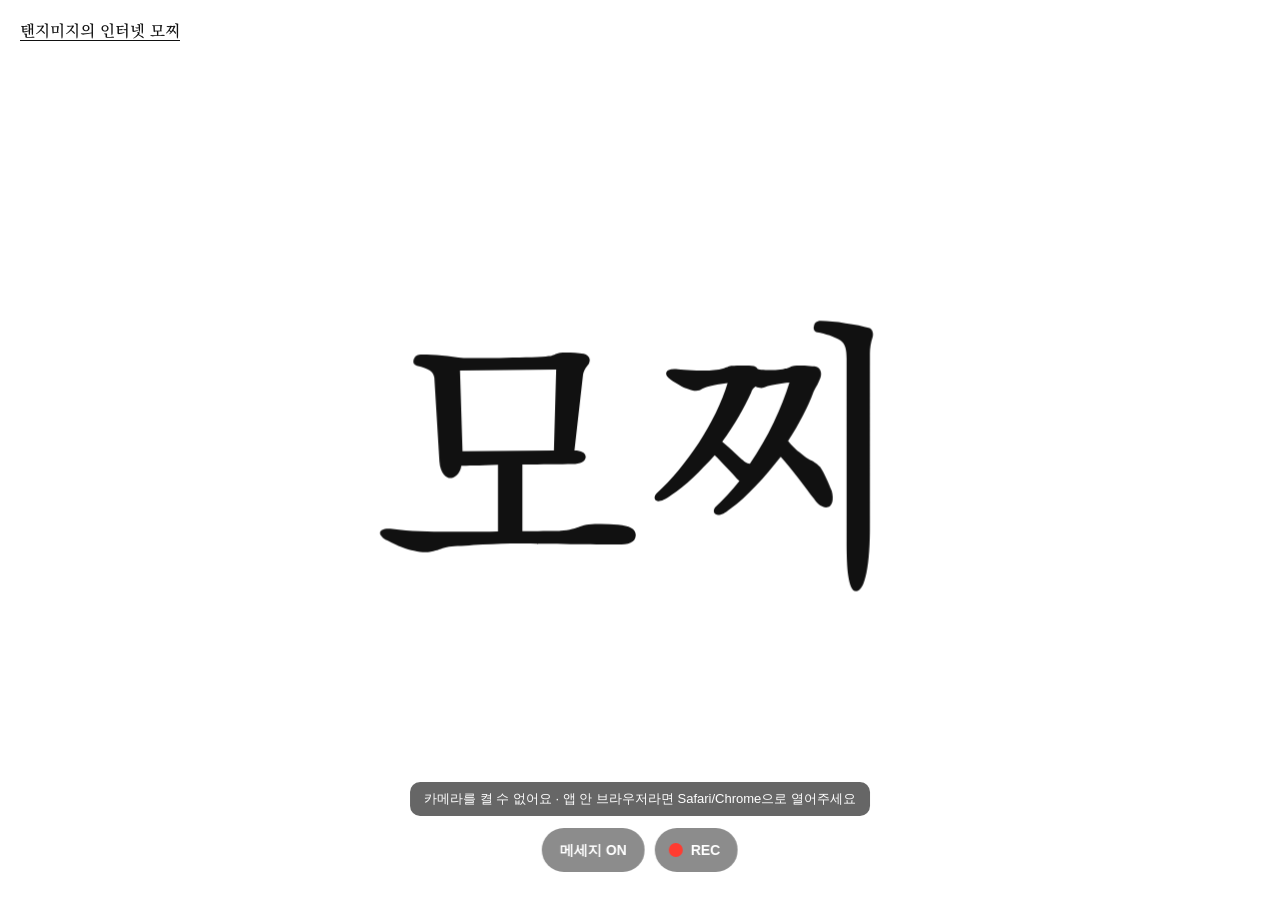
<file: index.html>
<!doctype html>
<html lang="ko">
<head>
<meta charset="utf-8">
<meta name="viewport" content="width=device-width, initial-scale=1, maximum-scale=1, user-scalable=no, viewport-fit=cover">
<title>모찌</title>
<style>
  @font-face {
    font-family: "KoPub Batang";
    src: local("KoPubWorld Batang_Pro Medium"), local("KoPubWorldBatangPM"),
         url("/mochi/fonts/KoPubWorldBatang-Medium-sub3.woff2") format("woff2");   /* subset: only the characters this page uses */
    font-weight: 500;
    font-display: block;
  }
  html, body { margin: 0; height: 100%; background: #fff; overflow: hidden; overscroll-behavior: none; -webkit-user-select: none; user-select: none; -webkit-tap-highlight-color: transparent; }
  body { display: grid; place-items: center; }
  h1 {
    margin: 0;
    font-family: "KoPub Batang", serif;
    font-weight: 500;
    font-size: clamp(96px, 22vw, 320px);
    line-height: 1;
    color: #111;
  }
  @media (max-width: 600px) {
    h1 { font-size: max(96px, 30vw); }
  }
  /* once the WebGL dough is ready, the heading stays only for screen readers */
  .gl h1 { position: absolute; width: 1px; height: 1px; overflow: hidden; clip: rect(0 0 0 0); }
  canvas { position: fixed; inset: 0; width: 100%; height: 100%; touch-action: none; }
  #hud { pointer-events: none; }
  /* camera background, mirrored like a selfie */
  #cam {
    position: fixed; inset: 0; width: 100%; height: 100%; object-fit: cover;
    transform: scaleX(-1); opacity: 0; transition: opacity .6s;
  }
  #cam.on { opacity: 1; }
  /* top credit line — drifts left ↔ right, links to Instagram */
  #tag {
    position: fixed; top: calc(20px + env(safe-area-inset-top)); left: 0; right: 0; height: 24px; z-index: 5;
    pointer-events: none;
  }
  #tag a {
    position: absolute; top: 0; left: 20px; white-space: nowrap; pointer-events: auto; cursor: pointer;
    font: 500 16px/24px "KoPub Batang", serif; color: #111;
    text-decoration: underline; text-decoration-thickness: 1px; text-underline-offset: 4px;   /* looks tappable */
    animation: drift 12s ease-in-out infinite alternate;
  }
  .cam #tag a { color: #fff; text-shadow: 0 1px 6px rgba(0,0,0,.35); }
  #tag a:hover { text-decoration-thickness: 2px; }
  @keyframes drift {
    from { left: 20px; transform: translateX(0); }
    to   { left: calc(100% - 20px); transform: translateX(-100%); }
  }
  /* phones (and reduced motion): no drifting, just sit centered */
  @media (pointer: coarse), (prefers-reduced-motion: reduce) { #tag a { animation: none; left: 50%; transform: translateX(-50%); } }
  /* bottom controls — the only things that show a cursor */
  #controls {
    position: fixed; left: 50%; bottom: calc(28px + env(safe-area-inset-bottom)); transform: translateX(-50%); z-index: 5;
    display: flex; gap: 10px;
  }
  #rec, #filter, #captions {
    display: flex; align-items: center; gap: 8px; height: 44px; padding: 0 18px 0 14px;
    border: 0; border-radius: 999px; background: rgba(0,0,0,.45); color: #fff;
    font: 600 14px/1 -apple-system, BlinkMacSystemFont, "Apple SD Gothic Neo", sans-serif;
    backdrop-filter: blur(10px); -webkit-backdrop-filter: blur(10px); cursor: pointer;
    font-variant-numeric: tabular-nums; transition: background .2s;
  }
  #rec:hover, #filter:hover, #captions:hover { background: rgba(0,0,0,.6); }
  #captions { padding: 0 18px; white-space: nowrap; }
  #captions.off { opacity: .6; }
  #filter { padding: 0 18px; white-space: nowrap; }
  #filter.on { background: rgba(255,255,255,.92); color: #111; }   /* lit while black & white is on */
  #filter[hidden] { display: none; }
  #rec i { width: 14px; height: 14px; border-radius: 50%; background: #ff3b30; transition: border-radius .2s; }
  #rec.on i { border-radius: 3px; animation: blink 1s infinite; }
  @keyframes blink { 50% { opacity: .35; } }
  #toast {
    position: fixed; left: 50%; bottom: calc(84px + env(safe-area-inset-bottom)); transform: translateX(-50%); z-index: 5;
    max-width: calc(100vw - 32px); white-space: nowrap; overflow: hidden; text-overflow: ellipsis;
    padding: 8px 14px; border-radius: 10px; background: rgba(0,0,0,.6); color: #fff;
    font: 13px -apple-system, "Apple SD Gothic Neo", sans-serif; opacity: 0; transition: opacity .3s; pointer-events: none;
  }
  #toast.show { opacity: 1; }
  /* phones: after recording, a tap opens the share sheet (→ 동영상 저장) */
  #save {
    position: fixed; left: 50%; bottom: calc(84px + env(safe-area-inset-bottom)); transform: translateX(-50%); z-index: 6;
    height: 44px; padding: 0 20px; border: 0; border-radius: 999px; background: #fff; color: #111;
    font: 600 14px/1 -apple-system, BlinkMacSystemFont, "Apple SD Gothic Neo", sans-serif;
    box-shadow: 0 6px 20px rgba(0,0,0,.25); cursor: pointer;
  }
  #save[hidden] { display: none; }
  /* the system cursor is replaced by a soft white dot (#cursor) everywhere */
  *, *::before, *::after { cursor: none !important; }
  #cursor {
    position: fixed; left: 0; top: 0; z-index: 9; width: 18px; height: 18px; margin: -9px 0 0 -9px;
    border-radius: 50%; background: #fff; pointer-events: none;
    box-shadow: 0 0 0 1px rgba(0,0,0,.18), 0 2px 8px rgba(0,0,0,.25);
    opacity: 0; transition: opacity .2s, scale .2s;
  }
  #cursor.show { opacity: 1; }
  #cursor.over { scale: 1.6; }   /* hovering something clickable */
</style>
</head>
<body>
  <h1 id="word">모찌</h1>
  <nav id="tag"><a href="https://www.instagram.com/tangimage_/" target="_blank" rel="noopener">탠지미지의 인터넷 모찌</a></nav>
  <video id="cam" playsinline muted autoplay aria-hidden="true"></video>
  <canvas id="gl" aria-hidden="true"></canvas>
  <canvas id="hud" aria-hidden="true"></canvas>
  <div id="controls">
    <button id="captions" title="메세지 켜기/끄기 (T)">메세지 ON</button>
    <button id="rec" title="REC (Space)"><i></i><span>REC</span></button>
    <button id="filter" title="흑백 켜기/끄기 (F)" hidden>흑백</button>
  </div>
  <button id="save" hidden>인스타에 업로드하기</button>
  <div id="toast" role="status"></div>
  <div id="cursor" aria-hidden="true"></div>

<script>
(async () => {
  const word = document.getElementById('word');
  const cv = document.getElementById('gl');
  const gl = cv.getContext('webgl', { premultipliedAlpha: true, antialias: true });
  if (!gl) { cv.remove(); return; }   // no WebGL: plain heading stays

  const FONT = '"KoPub Batang", serif';
  await document.fonts.load(`500 100px ${FONT}`, word.textContent);

  // ---------- shaders ----------
  const vs = `
    attribute vec2 aPos; attribute vec2 aUv;
    uniform vec2 uRes; varying vec2 vUv;
    void main() {
      vUv = aUv;
      vec2 c = aPos / uRes * 2.0 - 1.0;
      gl_Position = vec4(c.x, -c.y, 0.0, 1.0);
    }`;
  const fs = `
    precision mediump float;
    uniform sampler2D uTex; varying vec2 vUv;
    void main() { gl_FragColor = texture2D(uTex, vUv); }`;
  const sh = (type, src) => { const s = gl.createShader(type); gl.shaderSource(s, src); gl.compileShader(s); return s; };
  const prog = gl.createProgram();
  gl.attachShader(prog, sh(gl.VERTEX_SHADER, vs));
  gl.attachShader(prog, sh(gl.FRAGMENT_SHADER, fs));
  gl.bindAttribLocation(prog, 0, 'aPos'); gl.bindAttribLocation(prog, 1, 'aUv');
  gl.linkProgram(prog); gl.useProgram(prog);

  // camera background, drawn in WebGL so the filter looks the same on screen and in recordings
  const bgVs = `
    attribute vec2 aQuad; varying vec2 vS;
    void main() { vS = vec2(aQuad.x + 1.0, 1.0 - aQuad.y) * 0.5; gl_Position = vec4(aQuad, 0.0, 1.0); }`;
  const bgFs = `
    precision mediump float;
    uniform sampler2D uVid;
    uniform vec2 uRes, uDisp, uOff, uTexel;
    uniform float uMode, uTime;
    varying vec2 vS;
    float lum(vec3 c) { return dot(c, vec3(0.299, 0.587, 0.114)); }
    float hash(vec2 p) { return fract(sin(dot(p, vec2(12.9898, 78.233))) * 43758.5453); }
    void main() {
      vec2 px = vS * uRes;
      // object-fit: cover + mirrored, same mapping as the hand tracker uses
      vec2 uv = vec2(1.0 - (px.x - uOff.x) / uDisp.x, (px.y - uOff.y) / uDisp.y);
      vec3 c = texture2D(uVid, uv).rgb;
      if (uMode > 0.5) {
        // 흑백: punchy monochrome with a little grain
        float l = lum(c);
        l = mix(l, smoothstep(0.03, 0.97, l), 0.4) * 0.95 + 0.02;
        l += (hash(px + uTime) - 0.5) * 0.05;
        c = vec3(l) * (1.0 - smoothstep(0.5, 0.9, length(vS - 0.5)) * 0.3);
      }
      gl_FragColor = vec4(clamp(c, 0.0, 1.0), 1.0);
    }`;
  const bgProg = gl.createProgram();
  gl.attachShader(bgProg, sh(gl.VERTEX_SHADER, bgVs));
  gl.attachShader(bgProg, sh(gl.FRAGMENT_SHADER, bgFs));
  gl.bindAttribLocation(bgProg, 0, 'aQuad');
  gl.linkProgram(bgProg);
  const bgU = {};
  ['uVid', 'uRes', 'uDisp', 'uOff', 'uTexel', 'uMode', 'uTime'].forEach(n => bgU[n] = gl.getUniformLocation(bgProg, n));
  const quadBuf = gl.createBuffer();
  gl.bindBuffer(gl.ARRAY_BUFFER, quadBuf);
  gl.bufferData(gl.ARRAY_BUFFER, new Float32Array([-1, -1, 1, -1, -1, 1, 1, 1]), gl.STATIC_DRAW);
  const vidTex = gl.createTexture();
  gl.bindTexture(gl.TEXTURE_2D, vidTex);
  [[gl.TEXTURE_MIN_FILTER, gl.LINEAR], [gl.TEXTURE_MAG_FILTER, gl.LINEAR], [gl.TEXTURE_WRAP_S, gl.CLAMP_TO_EDGE], [gl.TEXTURE_WRAP_T, gl.CLAMP_TO_EDGE]]
    .forEach(([k, v]) => gl.texParameteri(gl.TEXTURE_2D, k, v));
  let vidReady = false;

  let filterMode = 0;   // 0 = original, 1 = black & white
  try { filterMode = localStorage.getItem('mochi-bw') === '1' ? 1 : 0; } catch {}

  function drawCamera(now) {
    if (!onCamera || video.readyState < 2 || !video.videoWidth) return false;
    gl.useProgram(bgProg);
    gl.activeTexture(gl.TEXTURE0); gl.bindTexture(gl.TEXTURE_2D, vidTex);
    gl.texImage2D(gl.TEXTURE_2D, 0, gl.RGBA, gl.RGBA, gl.UNSIGNED_BYTE, video);
    vidReady = true;
    const vw = video.videoWidth, vh = video.videoHeight, sc = Math.max(W / vw, H / vh);
    const dw = vw * sc, dh = vh * sc, t = Math.max(1, vh / 720);
    gl.uniform1i(bgU.uVid, 0);
    gl.uniform2f(bgU.uRes, W, H); gl.uniform2f(bgU.uDisp, dw, dh); gl.uniform2f(bgU.uOff, (W - dw) / 2, (H - dh) / 2);
    gl.uniform2f(bgU.uTexel, t / vw, t / vh);
    gl.uniform1f(bgU.uMode, filterMode); gl.uniform1f(bgU.uTime, (now % 10000) / 10);
    gl.disable(gl.BLEND);
    gl.bindBuffer(gl.ARRAY_BUFFER, quadBuf);
    gl.enableVertexAttribArray(0); gl.vertexAttribPointer(0, 2, gl.FLOAT, false, 0, 0);
    gl.disableVertexAttribArray(1);
    gl.drawArrays(gl.TRIANGLE_STRIP, 0, 4);
    gl.enable(gl.BLEND);
    gl.useProgram(prog);
    return true;
  }
  const aPos = gl.getAttribLocation(prog, 'aPos'), aUv = gl.getAttribLocation(prog, 'aUv');
  const uRes = gl.getUniformLocation(prog, 'uRes');
  const posBuf = gl.createBuffer(), uvBuf = gl.createBuffer(), idxBuf = gl.createBuffer();
  const tex = gl.createTexture();
  gl.enable(gl.BLEND); gl.blendFunc(gl.ONE, gl.ONE_MINUS_SRC_ALPHA);

  // ---------- mesh state ----------
  const GX = 90, GY = 46;                 // grid resolution
  let W, H, dpr, rest, disp, vel, pos, inkMask, box;
  let onCamera = false;             // white letters over the camera, dark ones on the plain white page

  function build() {
    dpr = Math.min(devicePixelRatio || 1, 2);
    W = innerWidth; H = innerHeight;
    cv.width = hud.width = W * dpr; cv.height = hud.height = H * dpr;
    gl.viewport(0, 0, cv.width, cv.height);

    // draw the word into a texture, same size/position as the CSS heading
    const size = W <= 600 ? Math.max(96, W * 0.3) : Math.max(96, Math.min(320, W * 0.22));
    const t = document.createElement('canvas'), c = t.getContext('2d', { willReadFrequently: true });
    c.font = `500 ${size}px ${FONT}`;
    const m = c.measureText(word.textContent);
    const pad = size * 0.35;
    const tw = m.width + pad * 2, th = size + pad * 2;
    t.width = Math.ceil(tw * dpr); t.height = Math.ceil(th * dpr);
    c.scale(dpr, dpr);
    c.font = `500 ${size}px ${FONT}`;
    c.fillStyle = onCamera ? '#fff' : '#111'; c.textAlign = 'center'; c.textBaseline = 'middle';
    if (onCamera) { c.shadowColor = 'rgba(0,0,0,.28)'; c.shadowBlur = size * 0.04; }   // stays readable on bright scenes
    c.fillText(word.textContent, tw / 2, th / 2 + size * 0.04);
    inkMask = { data: c.getImageData(0, 0, t.width, t.height).data, w: t.width, h: t.height };

    gl.bindTexture(gl.TEXTURE_2D, tex);
    gl.pixelStorei(gl.UNPACK_PREMULTIPLY_ALPHA_WEBGL, true);
    gl.texImage2D(gl.TEXTURE_2D, 0, gl.RGBA, gl.RGBA, gl.UNSIGNED_BYTE, t);
    gl.texParameteri(gl.TEXTURE_2D, gl.TEXTURE_MIN_FILTER, gl.LINEAR);
    gl.texParameteri(gl.TEXTURE_2D, gl.TEXTURE_MAG_FILTER, gl.LINEAR);
    gl.texParameteri(gl.TEXTURE_2D, gl.TEXTURE_WRAP_S, gl.CLAMP_TO_EDGE);
    gl.texParameteri(gl.TEXTURE_2D, gl.TEXTURE_WRAP_T, gl.CLAMP_TO_EDGE);

    box = { x: (W - tw) / 2, y: (H - th) / 2, w: tw, h: th, size };
    const n = (GX + 1) * (GY + 1);
    rest = new Float32Array(n * 2); disp = new Float32Array(n * 2); vel = new Float32Array(n * 2);
    pos = new Float32Array(n * 2);
    const uv = new Float32Array(n * 2), idx = new Uint16Array(GX * GY * 6);
    for (let j = 0, k = 0; j <= GY; j++) for (let i = 0; i <= GX; i++, k++) {
      uv[k * 2] = i / GX; uv[k * 2 + 1] = j / GY;
      rest[k * 2] = box.x + tw * i / GX; rest[k * 2 + 1] = box.y + th * j / GY;
    }
    for (let j = 0, q = 0; j < GY; j++) for (let i = 0; i < GX; i++) {
      const a = j * (GX + 1) + i, b = a + 1, c2 = a + GX + 1, d = c2 + 1;
      idx.set([a, b, c2, b, d, c2], q); q += 6;
    }
    gl.bindBuffer(gl.ARRAY_BUFFER, uvBuf); gl.bufferData(gl.ARRAY_BUFFER, uv, gl.STATIC_DRAW);
    gl.bindBuffer(gl.ELEMENT_ARRAY_BUFFER, idxBuf); gl.bufferData(gl.ELEMENT_ARRAY_BUFFER, idx, gl.STATIC_DRAW);
    grabs.clear();
  }

  // is there ink (a letter stroke) under this screen point, at rest shape?
  function touchesInk(x, y, r = 4) {
    const st = Math.max(2, r / 4);
    for (let dy = -r; dy <= r; dy += st) for (let dx = -r; dx <= r; dx += st) {
      const px = Math.round((x + dx - box.x) * dpr), py = Math.round((y + dy - box.y) * dpr);
      if (px < 0 || py < 0 || px >= inkMask.w || py >= inkMask.h) continue;
      if (inkMask.data[(py * inkMask.w + px) * 4 + 3] > 90) return true;
    }
    return false;
  }

  // ---------- interaction ----------
  // Anything that touches a letter (mouse, or a pinching hand) sticks to that spot;
  // moving away stretches the dough until it gets too far, then it lets go and wobbles back.
  // Several grabs can pull at once (two hands → stretch both ways).
  const grabs = new Map();          // id → { x, y: anchor on the letter, cx, cy: where it's pulled to }
  const cooldown = {};
  const maxPull = () => box.size * 0.9;

  function hold(id, x, y, reach) {
    const g = grabs.get(id), now = performance.now();
    if (g) { g.cx = x; g.cy = y; return; }
    if (now > (cooldown[id] || 0) && touchesInk(x, y, reach)) grabs.set(id, { x, y, cx: x, cy: y });
  }
  function release(id) {
    if (grabs.delete(id)) cooldown[id] = performance.now() + 280;
  }

  const pid = e => e.pointerType === 'mouse' ? 'mouse' : 'touch-' + e.pointerId;
  const reach = e => e.pointerType === 'mouse' ? 4 : 16;
  cv.addEventListener('pointermove', e => hold(pid(e), e.clientX, e.clientY, reach(e)));
  cv.addEventListener('pointerdown', e => { cv.setPointerCapture(e.pointerId); hold(pid(e), e.clientX, e.clientY, reach(e)); });
  cv.addEventListener('pointerleave', e => release(pid(e)));
  cv.addEventListener('pointercancel', e => release(pid(e)));
  cv.addEventListener('pointerup', e => { if (e.pointerType !== 'mouse') release(pid(e)); });
  // no long-press menu / double-tap zoom on the dough
  cv.addEventListener('contextmenu', e => e.preventDefault());

  // ---------- physics ----------
  function step(dt) {
    const pulls = [];
    for (const [id, g] of grabs) {
      const px = g.cx - g.x, py = g.cy - g.y, len = Math.hypot(px, py);
      if (len > maxPull()) { release(id); continue; }      // snapped
      // neck widens as it stretches, so the mesh never folds over
      const sigma = Math.max(box.size * 0.11, len * 0.62);
      pulls.push({ x: g.x, y: g.y, px, py, inv: 1 / (2 * sigma * sigma) });
    }
    const pulling = pulls.length > 0;
    // chewy while held (lagging, heavy), springy once released (overshoot and jiggle)
    const k = pulling ? 140 : 260, c = pulling ? 14 : 7.5;
    const n = rest.length / 2;
    for (let i = 0; i < n; i++) {
      const ix = i * 2, iy = ix + 1;
      let tx = 0, ty = 0;
      for (const p of pulls) {
        const dx = rest[ix] - p.x, dy = rest[iy] - p.y;
        const w = Math.exp(-(dx * dx + dy * dy) * p.inv);
        tx += p.px * w; ty += p.py * w;
      }
      vel[ix] += (k * (tx - disp[ix]) - c * vel[ix]) * dt;
      vel[iy] += (k * (ty - disp[iy]) - c * vel[iy]) * dt;
      disp[ix] += vel[ix] * dt; disp[iy] += vel[iy] * dt;
      pos[ix] = rest[ix] + disp[ix]; pos[iy] = rest[iy] + disp[iy];
    }
  }

  // ---------- camera + hand tracking ----------
  const video = document.getElementById('cam');
  const hud = document.getElementById('hud'), hx = hud.getContext('2d');
  const MP = 'https://cdn.jsdelivr.net/npm/@mediapipe/tasks-vision@1.1.1';
  const MODEL = 'https://storage.googleapis.com/mediapipe-models/hand_landmarker/hand_landmarker/float16/1/hand_landmarker.task';
  let landmarker = null, lastVideoTime = -1;
  const hands = new Map();          // id → { pinching, sx, sy (smoothed pinch point), tips }

  const isPhone = matchMedia('(pointer: coarse)').matches;
  const detCanvas = document.createElement('canvas'), detCtx = detCanvas.getContext('2d');
  let delegate = null, Fileset = null, Landmarker = null;

  // MediaPipe's GPU path is unreliable on phones (esp. iOS Safari), so phones start on CPU;
  // if the GPU path fails later on desktop, we rebuild on CPU.
  async function makeLandmarker(d) {
    delegate = d;
    return Landmarker.createFromOptions(Fileset, {
      baseOptions: { modelAssetPath: MODEL, delegate: d }, runningMode: 'VIDEO', numHands: 2
    });
  }

  async function startCamera() {
    if (!navigator.mediaDevices?.getUserMedia) {
      toast('이 브라우저에선 카메라를 쓸 수 없어요 · Safari나 Chrome으로 열어주세요', 6000);
      return;
    }
    try {
      const stream = await navigator.mediaDevices.getUserMedia({
        video: { facingMode: 'user', width: { ideal: 1920 }, height: { ideal: 1080 }, frameRate: { ideal: 30 } },
        audio: false
      });
      video.srcObject = stream;
      await video.play();
      video.classList.add('on');
      onCamera = true; build();
      document.body.classList.add('cam');
      document.getElementById('filter').hidden = false;
    } catch (err) {
      console.warn('camera unavailable — mouse only', err);
      toast(err.name === 'NotAllowedError'
        ? '카메라 권한이 꺼져 있어요 · 설정에서 허용한 뒤 새로고침해 주세요'
        : '카메라를 켤 수 없어요 · 앱 안 브라우저라면 Safari/Chrome으로 열어주세요', 6000);
      return;
    }
    toast('손 인식 준비 중…', 60000);
    try {
      const mp = await import(`${MP}/vision_bundle.mjs`);
      Fileset = await mp.FilesetResolver.forVisionTasks(`${MP}/wasm`);
      Landmarker = mp.HandLandmarker;
      landmarker = isPhone
        ? await makeLandmarker('CPU')
        : await makeLandmarker('GPU').catch(() => makeLandmarker('CPU'));
      toast('엄지와 검지로 글자를 집어 당겨보세요', 3500);
    } catch (err) {
      console.warn('hand tracking unavailable', err);
      toast('손 인식을 불러오지 못했어요 · 손가락 터치로는 늘릴 수 있어요', 6000);
    }
  }


  // normalized video coords → screen coords (object-fit: cover + mirrored)
  function toScreen(p) {
    const vw = video.videoWidth, vh = video.videoHeight;
    const s = Math.max(W / vw, H / vh), dw = vw * s, dh = vh * s;
    return { x: (W - dw) / 2 + (1 - p.x) * dw, y: (H - dh) / 2 + p.y * dh };
  }

  function trackHands(now) {
    if (!landmarker || video.readyState < 2 || video.currentTime === lastVideoTime) return;
    lastVideoTime = video.currentTime;
    let res;
    // the detector only needs a small frame; feeding it a downscaled copy keeps the camera itself sharp
    const long = isPhone ? 480 : 720, k = Math.min(1, long / Math.max(video.videoWidth, video.videoHeight));
    detCanvas.width = Math.round(video.videoWidth * k); detCanvas.height = Math.round(video.videoHeight * k);
    detCtx.drawImage(video, 0, 0, detCanvas.width, detCanvas.height);
    try { res = landmarker.detectForVideo(detCanvas, now); }
    catch (err) {
      // a failing detector must never stop the animation loop
      console.warn('hand detection failed', err);
      const failed = landmarker; landmarker = null;
      if (delegate === 'GPU') makeLandmarker('CPU').then(l => landmarker = l).catch(() => {});
      try { failed.close(); } catch {}
      return;
    }
    const seen = new Set();
    (res.landmarks || []).forEach((lm, i) => {
      let id = 'hand-' + (res.handedness?.[i]?.[0]?.categoryName || i);
      if (seen.has(id)) id += i;
      seen.add(id);
      const thumb = toScreen(lm[4]), index = toScreen(lm[8]);
      const wrist = toScreen(lm[0]), knuckle = toScreen(lm[5]);
      // pinch = fingertips close relative to hand size (hysteresis so it doesn't flicker)
      const ratio = Math.hypot(thumb.x - index.x, thumb.y - index.y) / Math.max(1, Math.hypot(wrist.x - knuckle.x, wrist.y - knuckle.y));
      const h = hands.get(id) || { pinching: false, sx: 0, sy: 0 };
      const mx = (thumb.x + index.x) / 2, my = (thumb.y + index.y) / 2;
      const wasPinching = h.pinching;
      h.pinching = wasPinching ? ratio < 0.45 : ratio < 0.28;
      if (h.pinching && !wasPinching) { h.sx = mx; h.sy = my; }
      else { h.sx += (mx - h.sx) * 0.55; h.sy += (my - h.sy) * 0.55; }   // smooth out jitter
      // each chopstick: tip on the fingertip, body running back along that finger (thumb → its base, index → its knuckle)
      const size = Math.hypot(wrist.x - knuckle.x, wrist.y - knuckle.y);
      const sticks = [[thumb, toScreen(lm[2])], [index, knuckle]].map(([tip, base]) => {
        const dx = base.x - tip.x, dy = base.y - tip.y, d = Math.hypot(dx, dy) || 1, L = size * 2.6;
        return { tx: tip.x, ty: tip.y, bx: tip.x + dx / d * L, by: tip.y + dy / d * L };
      });
      // smooth the sticks too, so they don't shiver
      h.sticks = h.sticks ? h.sticks.map((o, k) => {
        const n = sticks[k], f = 0.5;
        return { tx: o.tx + (n.tx - o.tx) * f, ty: o.ty + (n.ty - o.ty) * f, bx: o.bx + (n.bx - o.bx) * f, by: o.by + (n.by - o.by) * f };
      }) : sticks;
      hands.set(id, h);
      if (h.pinching) hold(id, h.sx, h.sy, 22); else release(id);
    });
    for (const id of [...hands.keys()]) if (!seen.has(id)) { hands.delete(id); release(id); }
  }

  // ---------- screen recording ----------
  // Camera + dough + chopsticks are composited into one canvas each frame and recorded from there,
  // so the saved video has no buttons on it.
  const recBtn = document.getElementById('rec'), toastEl = document.getElementById('toast');
  const comp = document.createElement('canvas'), cx2 = comp.getContext('2d');
  let recorder = null, recStart = 0, recTimer = null;

  function toast(msg, ms = 2200) {
    toastEl.textContent = msg; toastEl.classList.add('show');
    clearTimeout(toastEl._t); toastEl._t = setTimeout(() => toastEl.classList.remove('show'), ms);
  }

  function composite() {
    const w = comp.width, h = comp.height;
    if (!vidReady) { cx2.fillStyle = '#fff'; cx2.fillRect(0, 0, w, h); }
    cx2.drawImage(cv, 0, 0, w, h);   // filtered camera + dough
    cx2.drawImage(hud, 0, 0, w, h);   // chopsticks
  }

  const saveBtn = document.getElementById('save');
  const IG_TAG = '@tangimage_';
  function download(file) {
    const a = document.createElement('a');
    a.href = URL.createObjectURL(file); a.download = file.name; a.click();
    setTimeout(() => URL.revokeObjectURL(a.href), 10000);
  }

  function startRecording() {
    saveBtn.hidden = true;
    const types = ['video/mp4;codecs=avc1.42E01E', 'video/mp4', 'video/webm;codecs=vp9', 'video/webm'];
    const mimeType = types.find(t => window.MediaRecorder && MediaRecorder.isTypeSupported(t));
    if (!mimeType) { toast('이 브라우저는 녹화를 지원하지 않아요'); return; }
    const scale = Math.min(1, 1920 / Math.max(cv.width, cv.height));   // cap at ~1080p for file size
    comp.width = Math.round(cv.width * scale / 2) * 2; comp.height = Math.round(cv.height * scale / 2) * 2;
    composite();
    const chunks = [];
    recorder = new MediaRecorder(comp.captureStream(30), { mimeType, videoBitsPerSecond: 8e6 });
    recorder.ondataavailable = e => e.data.size && chunks.push(e.data);
    recorder.onstop = () => {
      const blob = new Blob(chunks, { type: mimeType.split(';')[0] });
      const ext = mimeType.startsWith('video/mp4') ? 'mp4' : 'webm';
      const d = new Date(), pad = n => String(n).padStart(2, '0');
      const name = `mochi-${d.getFullYear()}${pad(d.getMonth() + 1)}${pad(d.getDate())}-${pad(d.getHours())}${pad(d.getMinutes())}${pad(d.getSeconds())}.${ext}`;
      const file = new File([blob], name, { type: blob.type });
      const phone = matchMedia('(pointer: coarse)').matches;
      if (phone && navigator.canShare && navigator.canShare({ files: [file] })) {
        // share needs a fresh tap, so offer a button instead of opening it right away
        saveBtn.hidden = false;
        saveBtn.onclick = async () => {
          // the web can't pre-fill a story mention, so the tag rides along on the clipboard
          navigator.clipboard?.writeText(IG_TAG).catch(() => {});
          toast(`${IG_TAG} 복사됐어요 · 스토리에서 텍스트를 추가해 붙여넣으면 태그돼요`, 8000);
          try {
            await navigator.share({ files: [file] });   // pick Instagram → 스토리 (or 동영상 저장)
            saveBtn.hidden = true;
          } catch (err) {
            if (err.name === 'NotAllowedError') toast('한 번 더 눌러주세요', 3000);
            else if (err.name !== 'AbortError') { download(file); saveBtn.hidden = true; }
          }
        };
      } else {
        download(file);
        toast(`저장했어요 · 인스타 스토리는 휴대폰에서 올릴 수 있어요`, 4000);
      }
    };
    recorder.start(250);
    recStart = performance.now();
    recBtn.classList.add('on');
    const label = recBtn.querySelector('span');
    const tick = () => {
      const t = Math.floor((performance.now() - recStart) / 1000);
      label.textContent = `REC ${Math.floor(t / 60)}:${String(t % 60).padStart(2, '0')}`;
    };
    tick(); recTimer = setInterval(tick, 250);
  }

  function stopRecording() {
    clearInterval(recTimer);
    recorder.stop(); recorder = null;
    recBtn.classList.remove('on');
    recBtn.querySelector('span').textContent = 'REC';
  }

  const toggleRecording = () => recorder ? stopRecording() : startRecording();

  const filterBtn = document.getElementById('filter');
  const showFilter = () => filterBtn.classList.toggle('on', filterMode === 1);
  function nextFilter() {
    if (!onCamera) return;
    filterMode = 1 - filterMode;
    try { localStorage.setItem('mochi-bw', filterMode); } catch {}
    showFilter();
  }
  filterBtn.addEventListener('click', () => { nextFilter(); filterBtn.blur(); });
  showFilter();
  // blur after a click so a later Space press isn't also read as "click the focused button"
  recBtn.addEventListener('click', () => { toggleRecording(); recBtn.blur(); });
  // Space (or R): start recording, press again to stop and save
  addEventListener('keydown', e => {
    if (e.repeat || e.metaKey || e.ctrlKey || e.altKey) return;
    if (e.code === 'Space' || e.key === 'r' || e.key === 'R') { e.preventDefault(); toggleRecording(); }
    else if (e.key === 'f' || e.key === 'F') nextFilter();
    else if (e.key === 't' || e.key === 'T') toggleCaptions();
  });

  // chopsticks follow the thumb and index finger (the mouse cursor is hidden, so this shows where the hand is)
  // tip/butt = where each stick's ends sit inside its cut-out PNG
  const CHOPSTICKS = [
    { src: '/mochi/img/chopstick-1.png', tip: [13.9, 857.3], butt: [1304.9, 28.9] },
    { src: '/mochi/img/chopstick-2.png', tip: [13.4, 729.3], butt: [1352.8, 28.5] },
  ].map(c => Object.assign(c, { img: Object.assign(new Image(), { src: c.src }) }));

  function drawStick(c, s) {
    if (!c.img.complete || !c.img.naturalWidth) return;
    const ia = Math.atan2(c.butt[1] - c.tip[1], c.butt[0] - c.tip[0]);
    const sa = Math.atan2(s.by - s.ty, s.bx - s.tx);
    const k = Math.hypot(s.bx - s.tx, s.by - s.ty) / Math.hypot(c.butt[0] - c.tip[0], c.butt[1] - c.tip[1]);
    hx.save();
    hx.translate(s.tx, s.ty); hx.rotate(sa - ia); hx.scale(k, k);
    hx.drawImage(c.img, -c.tip[0], -c.tip[1]);
    hx.restore();
  }

  function drawHud() {
    hx.setTransform(dpr, 0, 0, dpr, 0, 0);
    hx.clearRect(0, 0, W, H);
    hx.shadowColor = 'rgba(0,0,0,.25)'; hx.shadowBlur = 8; hx.shadowOffsetY = 3;
    for (const h of hands.values()) if (h.sticks) h.sticks.forEach((s, k) => drawStick(CHOPSTICKS[k], s));
    hx.shadowColor = 'transparent';
    drawCaption(performance.now());
  }

  // ---------- cheer captions while stretching ----------
  // a random line pops up above the word when a grab starts, then swaps slowly while held.
  // Each line stays at least MIN_SHOW ms, so a flickering pinch can't make it jump around.
  const PHRASES = [
    '모찌를 양옆으로 쭈우우욱 늘려보세요', '모찌모찌하다 정말', '잘하고 있어요모찌!', '모오오오오오오오찌',
    '기모찌모찌', '모찌이이이이이이이이이이이이이이이이이이', '모찌를 늘리는 당신 귀여워', '플러팅 방법 > 모찌를 선물한다.',
  ];
  const MIN_SHOW = 3500, HOLD_SWAP = 6000;
  const cap = { text: '', a: 0, pick: -1, changeAt: 0, popAt: -Infinity };
  let prevGrabIds = new Set();

  let captionsOn = true;
  try { captionsOn = localStorage.getItem('mochi-captions') !== '0'; } catch {}
  const capBtn = document.getElementById('captions');
  const showCaptions = () => { capBtn.textContent = captionsOn ? '메세지 ON' : '메세지 OFF'; capBtn.classList.toggle('off', !captionsOn); };
  function toggleCaptions() {
    captionsOn = !captionsOn;
    try { localStorage.setItem('mochi-captions', captionsOn ? '1' : '0'); } catch {}
    if (!captionsOn) cap.a = 0;   // gone right away (also from recordings)
    showCaptions();
  }
  capBtn.addEventListener('click', () => { toggleCaptions(); capBtn.blur(); });
  showCaptions();

  function drawCaption(now) {
    if (!captionsOn) return;
    const ids = [...grabs.keys()];
    const fresh = ids.some(id => !prevGrabIds.has(id));
    prevGrabIds = new Set(ids);
    const g = ids.length ? grabs.get(ids[ids.length - 1]) : null;
    if (g && ((fresh && now - cap.popAt > MIN_SHOW) || now > cap.changeAt)) {
      let i; do { i = Math.floor(Math.random() * PHRASES.length); } while (i === cap.pick && PHRASES.length > 1);
      cap.pick = i; cap.text = PHRASES[i]; cap.changeAt = now + HOLD_SWAP; cap.popAt = now;
    }
    cap.a += ((g ? 1 : 0) - cap.a) * 0.06;
    if (cap.a < 0.01 || !cap.text) return;

    let fs = W <= 600 ? 18 : 24;
    hx.font = `500 ${fs}px ${FONT}`;
    const tw = hx.measureText(cap.text).width;
    if (tw > W - 40) { fs *= (W - 40) / tw; hx.font = `500 ${fs}px ${FONT}`; }   // long lines shrink to fit phones
    // centered just above the word, out of the way of the stretching dough
    const x = W / 2, y = Math.max(fs + 64, H / 2 - box.size * 0.78) + Math.sin(now / 700) * 3;
    const pop = 1 + 0.12 * Math.exp(-(now - cap.popAt) / 260);     // gentle bounce when the line changes
    hx.save();
    hx.translate(x, y); hx.scale(pop, pop);
    hx.globalAlpha = cap.a; hx.textAlign = 'center'; hx.textBaseline = 'middle';
    if (onCamera) { hx.fillStyle = '#fff'; hx.shadowColor = 'rgba(0,0,0,.4)'; hx.shadowBlur = 8; hx.shadowOffsetY = 1; }
    else hx.fillStyle = '#111';
    hx.fillText(cap.text, 0, 0);
    hx.restore();
  }

  // ---------- cursor ----------
  // a white dot for the mouse; it steps aside while a hand is in front of the camera or a recording is running
  // (it's a page element, so it never ends up in the saved video either way)
  const dot = document.getElementById('cursor');
  let mouseIn = false;
  addEventListener('pointermove', e => {
    if (e.pointerType !== 'mouse') return;
    mouseIn = true;
    dot.style.translate = `${e.clientX}px ${e.clientY}px`;
    dot.classList.toggle('over', !!e.target.closest?.('a, button'));
  });
  document.documentElement.addEventListener('pointerleave', () => mouseIn = false);
  function updateCursor() {
    dot.classList.toggle('show', mouseIn && !recorder && hands.size === 0);
  }

  let last = performance.now();
  function frame(now) {
    let dt = Math.min(0.05, (now - last) / 1000); last = now;
    // fixed substeps keep the springs stable on slow frames
    const sub = Math.ceil(dt / (1 / 120));
    trackHands(now);
    for (let s = 0; s < sub; s++) step(dt / sub);
    drawHud();
    updateCursor();

    gl.clearColor(0, 0, 0, 0); gl.clear(gl.COLOR_BUFFER_BIT);
    drawCamera(now);
    gl.bindTexture(gl.TEXTURE_2D, tex);
    gl.uniform2f(uRes, W, H);
    gl.bindBuffer(gl.ARRAY_BUFFER, posBuf); gl.bufferData(gl.ARRAY_BUFFER, pos, gl.DYNAMIC_DRAW);
    gl.enableVertexAttribArray(aPos); gl.vertexAttribPointer(aPos, 2, gl.FLOAT, false, 0, 0);
    gl.bindBuffer(gl.ARRAY_BUFFER, uvBuf);
    gl.enableVertexAttribArray(aUv); gl.vertexAttribPointer(aUv, 2, gl.FLOAT, false, 0, 0);
    gl.bindBuffer(gl.ELEMENT_ARRAY_BUFFER, idxBuf);
    gl.drawElements(gl.TRIANGLES, GX * GY * 6, gl.UNSIGNED_SHORT, 0);
    if (recorder) composite();   // same frame as the draw, so the WebGL buffer is still readable
    requestAnimationFrame(frame);
  }

  build();
  let rt = null, builtFor = innerWidth + 'x' + innerHeight;
  addEventListener('resize', () => {
    clearTimeout(rt);
    rt = setTimeout(() => {
      const key = innerWidth + 'x' + innerHeight;
      if (key !== builtFor) { builtFor = key; build(); }
    }, 200);
  });
  document.body.classList.add('gl');
  requestAnimationFrame(frame);
  startCamera();
})();
</script>
</body>
</html>
</file>
